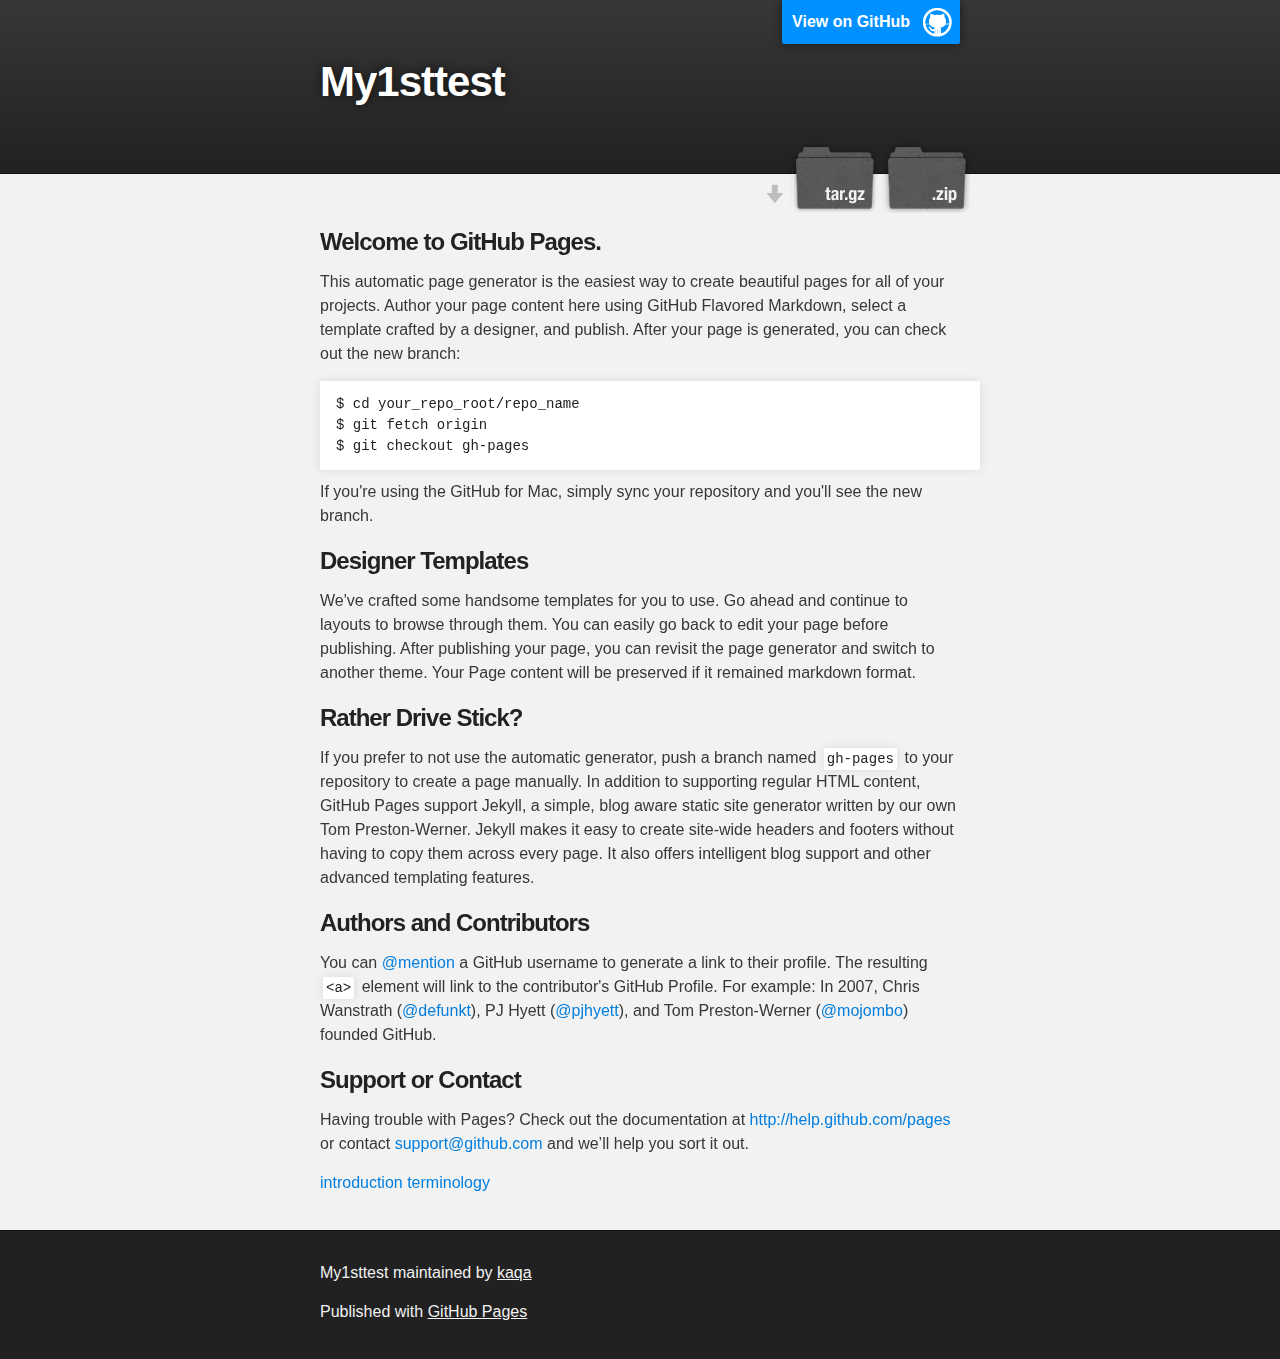
<file: index.html>
<!DOCTYPE html>
<html>

  <head>
    <meta charset='utf-8'>
    <meta http-equiv="X-UA-Compatible" content="chrome=1">
    <meta name="description" content="My1sttest : ">

    <link rel="stylesheet" type="text/css" media="screen" href="stylesheets/stylesheet.css">

    <title>My1sttest</title>
  </head>

  <body>

    <!-- HEADER -->
    <div id="header_wrap" class="outer">
        <header class="inner">
          <a id="forkme_banner" href="https://github.com/kaqa/my1stTest">View on GitHub</a>

          <h1 id="project_title">My1sttest</h1>
          <h2 id="project_tagline"></h2>

            <section id="downloads">
              <a class="zip_download_link" href="https://github.com/kaqa/my1stTest/zipball/master">Download this project as a .zip file</a>
              <a class="tar_download_link" href="https://github.com/kaqa/my1stTest/tarball/master">Download this project as a tar.gz file</a>
            </section>
        </header>
    </div>

    <!-- MAIN CONTENT -->
    <div id="main_content_wrap" class="outer">
      <section id="main_content" class="inner">
        <h3>
<a name="welcome-to-github-pages" class="anchor" href="#welcome-to-github-pages"><span class="octicon octicon-link"></span></a>Welcome to GitHub Pages.</h3>

<p>This automatic page generator is the easiest way to create beautiful pages for all of your projects. Author your page content here using GitHub Flavored Markdown, select a template crafted by a designer, and publish. After your page is generated, you can check out the new branch:</p>

<pre><code>$ cd your_repo_root/repo_name
$ git fetch origin
$ git checkout gh-pages
</code></pre>

<p>If you're using the GitHub for Mac, simply sync your repository and you'll see the new branch.</p>

<h3>
<a name="designer-templates" class="anchor" href="#designer-templates"><span class="octicon octicon-link"></span></a>Designer Templates</h3>

<p>We've crafted some handsome templates for you to use. Go ahead and continue to layouts to browse through them. You can easily go back to edit your page before publishing. After publishing your page, you can revisit the page generator and switch to another theme. Your Page content will be preserved if it remained markdown format.</p>

<h3>
<a name="rather-drive-stick" class="anchor" href="#rather-drive-stick"><span class="octicon octicon-link"></span></a>Rather Drive Stick?</h3>

<p>If you prefer to not use the automatic generator, push a branch named <code>gh-pages</code> to your repository to create a page manually. In addition to supporting regular HTML content, GitHub Pages support Jekyll, a simple, blog aware static site generator written by our own Tom Preston-Werner. Jekyll makes it easy to create site-wide headers and footers without having to copy them across every page. It also offers intelligent blog support and other advanced templating features.</p>

<h3>
<a name="authors-and-contributors" class="anchor" href="#authors-and-contributors"><span class="octicon octicon-link"></span></a>Authors and Contributors</h3>

<p>You can <a href="https://github.com/blog/821" class="user-mention">@mention</a> a GitHub username to generate a link to their profile. The resulting <code>&lt;a&gt;</code> element will link to the contributor's GitHub Profile. For example: In 2007, Chris Wanstrath (<a href="https://github.com/defunkt" class="user-mention">@defunkt</a>), PJ Hyett (<a href="https://github.com/pjhyett" class="user-mention">@pjhyett</a>), and Tom Preston-Werner (<a href="https://github.com/mojombo" class="user-mention">@mojombo</a>) founded GitHub.</p>

<h3>
<a name="support-or-contact" class="anchor" href="#support-or-contact"><span class="octicon octicon-link"></span></a>Support or Contact</h3>

<p>Having trouble with Pages? Check out the documentation at <a href="http://help.github.com/pages">http://help.github.com/pages</a> or contact <a href="mailto:support@github.com">support@github.com</a> and we’ll help you sort it out.</p>

<p><a href="introduction">introduction</a>
<a href="terminology">terminology</a></p>
      </section>
    </div>

    <!-- FOOTER  -->
    <div id="footer_wrap" class="outer">
      <footer class="inner">
        <p class="copyright">My1sttest maintained by <a href="https://github.com/kaqa">kaqa</a></p>
        <p>Published with <a href="http://pages.github.com">GitHub Pages</a></p>
      </footer>
    </div>

    

  </body>
</html>
</file>
<file: stylesheets/stylesheet.css>
/*******************************************************************************
Slate Theme for GitHub Pages
by Jason Costello, @jsncostello
*******************************************************************************/

@import url(pygment_trac.css);

/*******************************************************************************
MeyerWeb Reset
*******************************************************************************/

html, body, div, span, applet, object, iframe,
h1, h2, h3, h4, h5, h6, p, blockquote, pre,
a, abbr, acronym, address, big, cite, code,
del, dfn, em, img, ins, kbd, q, s, samp,
small, strike, strong, sub, sup, tt, var,
b, u, i, center,
dl, dt, dd, ol, ul, li,
fieldset, form, label, legend,
table, caption, tbody, tfoot, thead, tr, th, td,
article, aside, canvas, details, embed,
figure, figcaption, footer, header, hgroup,
menu, nav, output, ruby, section, summary,
time, mark, audio, video {
  margin: 0;
  padding: 0;
  border: 0;
  font: inherit;
  vertical-align: baseline;
}

/* HTML5 display-role reset for older browsers */
article, aside, details, figcaption, figure,
footer, header, hgroup, menu, nav, section {
  display: block;
}

ol, ul {
  list-style: none;
}

table {
  border-collapse: collapse;
  border-spacing: 0;
}

/*******************************************************************************
Theme Styles
*******************************************************************************/

body {
  box-sizing: border-box;
  color:#373737;
  background: #212121;
  font-size: 16px;
  font-family: 'Myriad Pro', Calibri, Helvetica, Arial, sans-serif;
  line-height: 1.5;
  -webkit-font-smoothing: antialiased;
}

h1, h2, h3, h4, h5, h6 {
  margin: 10px 0;
  font-weight: 700;
  color:#222222;
  font-family: 'Lucida Grande', 'Calibri', Helvetica, Arial, sans-serif;
  letter-spacing: -1px;
}

h1 {
  font-size: 36px;
  font-weight: 700;
}

h2 {
  padding-bottom: 10px;
  font-size: 32px;
  background: url('../images/bg_hr.png') repeat-x bottom;
}

h3 {
  font-size: 24px;
}

h4 {
  font-size: 21px;
}

h5 {
  font-size: 18px;
}

h6 {
  font-size: 16px;
}

p {
  margin: 10px 0 15px 0;
}

footer p {
  color: #f2f2f2;
}

a {
  text-decoration: none;
  color: #007edf;
  text-shadow: none;

  transition: color 0.5s ease;
  transition: text-shadow 0.5s ease;
  -webkit-transition: color 0.5s ease;
  -webkit-transition: text-shadow 0.5s ease;
  -moz-transition: color 0.5s ease;
  -moz-transition: text-shadow 0.5s ease;
  -o-transition: color 0.5s ease;
  -o-transition: text-shadow 0.5s ease;
  -ms-transition: color 0.5s ease;
  -ms-transition: text-shadow 0.5s ease;
}

a:hover, a:focus {text-decoration: underline;}

footer a {
  color: #F2F2F2;
  text-decoration: underline;
}

em {
  font-style: italic;
}

strong {
  font-weight: bold;
}

img {
  position: relative;
  margin: 0 auto;
  max-width: 739px;
  padding: 5px;
  margin: 10px 0 10px 0;
  border: 1px solid #ebebeb;

  box-shadow: 0 0 5px #ebebeb;
  -webkit-box-shadow: 0 0 5px #ebebeb;
  -moz-box-shadow: 0 0 5px #ebebeb;
  -o-box-shadow: 0 0 5px #ebebeb;
  -ms-box-shadow: 0 0 5px #ebebeb;
}

p img {
  display: inline;
  margin: 0;
  padding: 0;
  vertical-align: middle;
  text-align: center;
  border: none;
}

pre, code {
  width: 100%;
  color: #222;
  background-color: #fff;

  font-family: Monaco, "Bitstream Vera Sans Mono", "Lucida Console", Terminal, monospace;
  font-size: 14px;

  border-radius: 2px;
  -moz-border-radius: 2px;
  -webkit-border-radius: 2px;
}

pre {
  width: 100%;
  padding: 10px;
  box-shadow: 0 0 10px rgba(0,0,0,.1);
  overflow: auto;
}

code {
  padding: 3px;
  margin: 0 3px;
  box-shadow: 0 0 10px rgba(0,0,0,.1);
}

pre code {
  display: block;
  box-shadow: none;
}

blockquote {
  color: #666;
  margin-bottom: 20px;
  padding: 0 0 0 20px;
  border-left: 3px solid #bbb;
}


ul, ol, dl {
  margin-bottom: 15px
}

ul {
  list-style: inside;
  padding-left: 20px;
}

ol {
  list-style: decimal inside;
  padding-left: 20px;
}

dl dt {
  font-weight: bold;
}

dl dd {
  padding-left: 20px;
  font-style: italic;
}

dl p {
  padding-left: 20px;
  font-style: italic;
}

hr {
  height: 1px;
  margin-bottom: 5px;
  border: none;
  background: url('../images/bg_hr.png') repeat-x center;
}

table {
  border: 1px solid #373737;
  margin-bottom: 20px;
  text-align: left;
 }

th {
  font-family: 'Lucida Grande', 'Helvetica Neue', Helvetica, Arial, sans-serif;
  padding: 10px;
  background: #373737;
  color: #fff;
 }

td {
  padding: 10px;
  border: 1px solid #373737;
 }

form {
  background: #f2f2f2;
  padding: 20px;
}

/*******************************************************************************
Full-Width Styles
*******************************************************************************/

.outer {
  width: 100%;
}

.inner {
  position: relative;
  max-width: 640px;
  padding: 20px 10px;
  margin: 0 auto;
}

#forkme_banner {
  display: block;
  position: absolute;
  top:0;
  right: 10px;
  z-index: 10;
  padding: 10px 50px 10px 10px;
  color: #fff;
  background: url('../images/blacktocat.png') #0090ff no-repeat 95% 50%;
  font-weight: 700;
  box-shadow: 0 0 10px rgba(0,0,0,.5);
  border-bottom-left-radius: 2px;
  border-bottom-right-radius: 2px;
}

#header_wrap {
  background: #212121;
  background: -moz-linear-gradient(top, #373737, #212121);
  background: -webkit-linear-gradient(top, #373737, #212121);
  background: -ms-linear-gradient(top, #373737, #212121);
  background: -o-linear-gradient(top, #373737, #212121);
  background: linear-gradient(top, #373737, #212121);
}

#header_wrap .inner {
  padding: 50px 10px 30px 10px;
}

#project_title {
  margin: 0;
  color: #fff;
  font-size: 42px;
  font-weight: 700;
  text-shadow: #111 0px 0px 10px;
}

#project_tagline {
  color: #fff;
  font-size: 24px;
  font-weight: 300;
  background: none;
  text-shadow: #111 0px 0px 10px;
}

#downloads {
  position: absolute;
  width: 210px;
  z-index: 10;
  bottom: -40px;
  right: 0;
  height: 70px;
  background: url('../images/icon_download.png') no-repeat 0% 90%;
}

.zip_download_link {
  display: block;
  float: right;
  width: 90px;
  height:70px;
  text-indent: -5000px;
  overflow: hidden;
  background: url(../images/sprite_download.png) no-repeat bottom left;
}

.tar_download_link {
  display: block;
  float: right;
  width: 90px;
  height:70px;
  text-indent: -5000px;
  overflow: hidden;
  background: url(../images/sprite_download.png) no-repeat bottom right;
  margin-left: 10px;
}

.zip_download_link:hover {
  background: url(../images/sprite_download.png) no-repeat top left;
}

.tar_download_link:hover {
  background: url(../images/sprite_download.png) no-repeat top right;
}

#main_content_wrap {
  background: #f2f2f2;
  border-top: 1px solid #111;
  border-bottom: 1px solid #111;
}

#main_content {
  padding-top: 40px;
}

#footer_wrap {
  background: #212121;
}



/*******************************************************************************
Small Device Styles
*******************************************************************************/

@media screen and (max-width: 480px) {
  body {
    font-size:14px;
  }

  #downloads {
    display: none;
  }

  .inner {
    min-width: 320px;
    max-width: 480px;
  }

  #project_title {
  font-size: 32px;
  }

  h1 {
    font-size: 28px;
  }

  h2 {
    font-size: 24px;
  }

  h3 {
    font-size: 21px;
  }

  h4 {
    font-size: 18px;
  }

  h5 {
    font-size: 14px;
  }

  h6 {
    font-size: 12px;
  }

  code, pre {
    min-width: 320px;
    max-width: 480px;
    font-size: 11px;
  }

}
</file>
